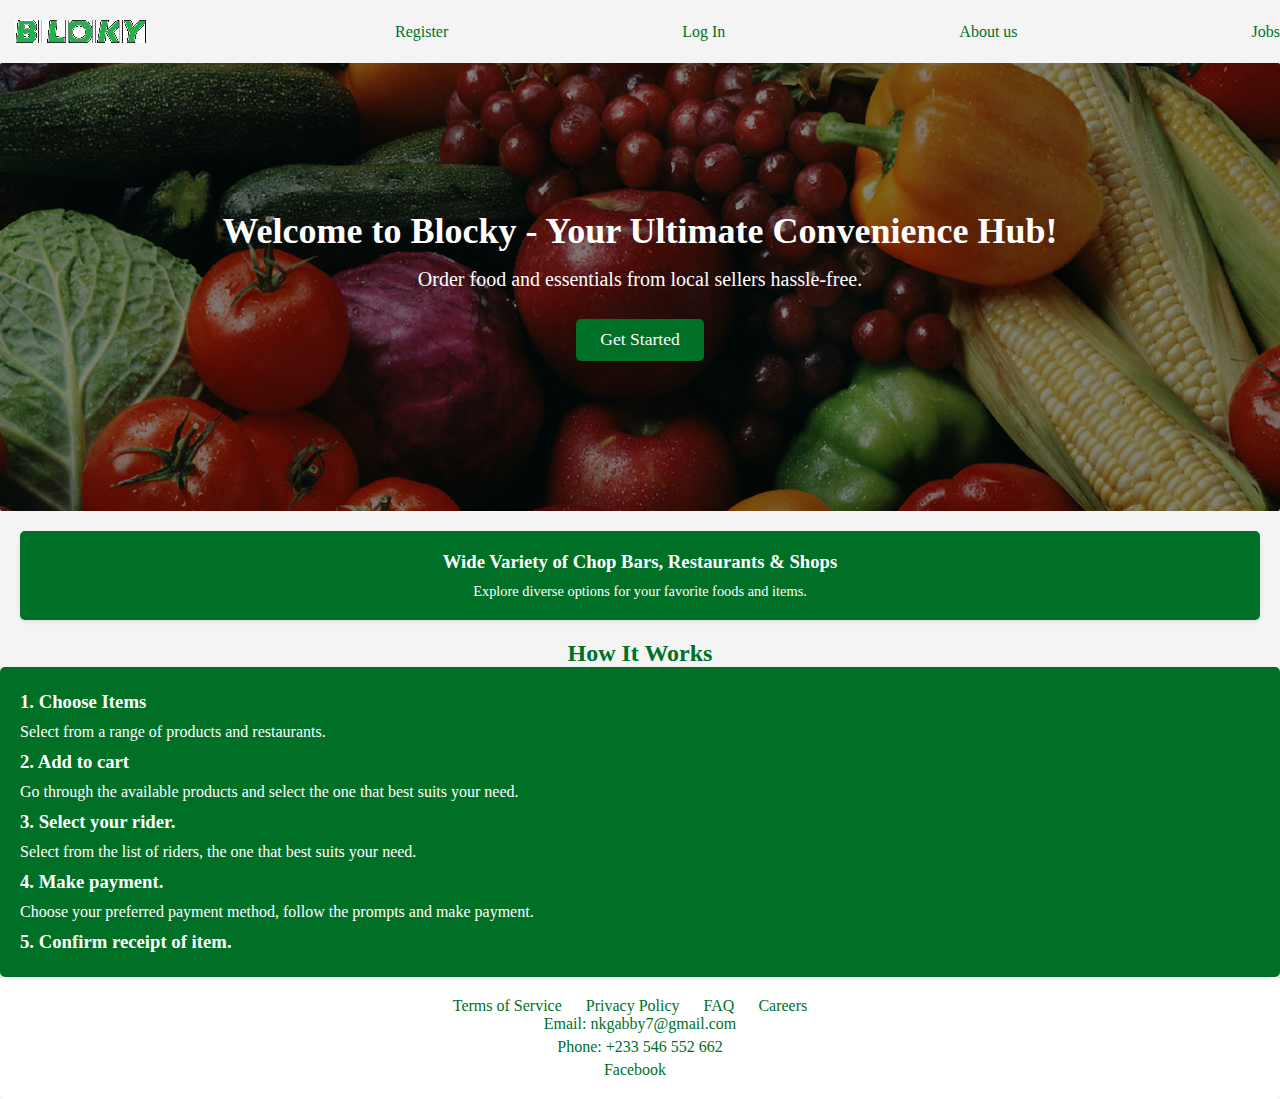
<file: index.html>
<!DOCTYPE html>
<html lang="en">
<head>
  <meta charset="UTF-8">
  <meta name="viewport" content="width=device-width, initial-scale=1.0">
  <title>Blocky - Order Food & Items Online</title>
  <link rel="stylesheet" href="styles.css"> 
</head>
<body>

  <!-- Header Section -->
  <header>
  
   <div>
    <ul>
        <img src="blocky.png" alt="">
        <li><a href="register.html">Register</a></li>
        <li><a href="loginpage.html">Log In</a></li>
        <li><a href="aboutus.html">About us</a></li>
        <li><a href="jobs.html">Jobs</a></li>

    </ul>

   </div>
    
</div>
  </header>

  <!-- Hero Section -->
  <section class="hero">
    <h1>Welcome to Blocky - Your Ultimate Convenience Hub!</h1>
    <p>Order food and essentials from local sellers hassle-free.</p>
    <a href="register.html" class="cta-button">Get Started</a>
  </section>

  <!-- Services/Features Section -->
  <section id="services">
   
    <div class="services-grid">
      <div class="service-item">
        <h3>Wide Variety of Chop Bars, Restaurants & Shops</h3>
        <p>Explore diverse options for your favorite foods and items.</p>
      </div>
      <!-- Other service items here -->
    </div>
  </section>

  <!-- How It Works Section -->
  <section id="how-it-works">
    <h2>How It Works</h2>
    <div class="steps">
      <div class="step">
        <h3>1. Choose Items</h3>
        <p>Select from a range of products and restaurants.</p>
        <h3>2. Add to cart</h3>
        <p>Go through the available products and select the one that best suits your need.<p>
        <h3>3. Select your rider.</h3>
        <p>Select from the list of riders, the one that best suits your need.</p>
        <h3>4. Make payment.</h3>
        <p>Choose your preferred payment method, follow the prompts and make payment.</p>
        <h3>5. Confirm receipt of item.</h3>
        </p>
      </div>
     
    </div>
  </section>

 

  <!-- Footer Section -->
  <footer>
    <div class="footer-links">
      <a href="#terms">Terms of Service</a>
      <a href="#privacy">Privacy Policy</a>
      <a href="#faq">FAQ</a>
      <a href="#careers">Careers</a>
    </div>
    <div class="contact-info">
      <p>Email: nkgabby7@gmail.com</p>
      <p>Phone: +233 546 552 662</p>
    </div>
    <div class="social-links">
      <a href="https://facebook.com/blocky" target="_blank">Facebook</a>
      <!-- Other social media links -->
    </div>
  </footer>

</body>
</html>
</file>
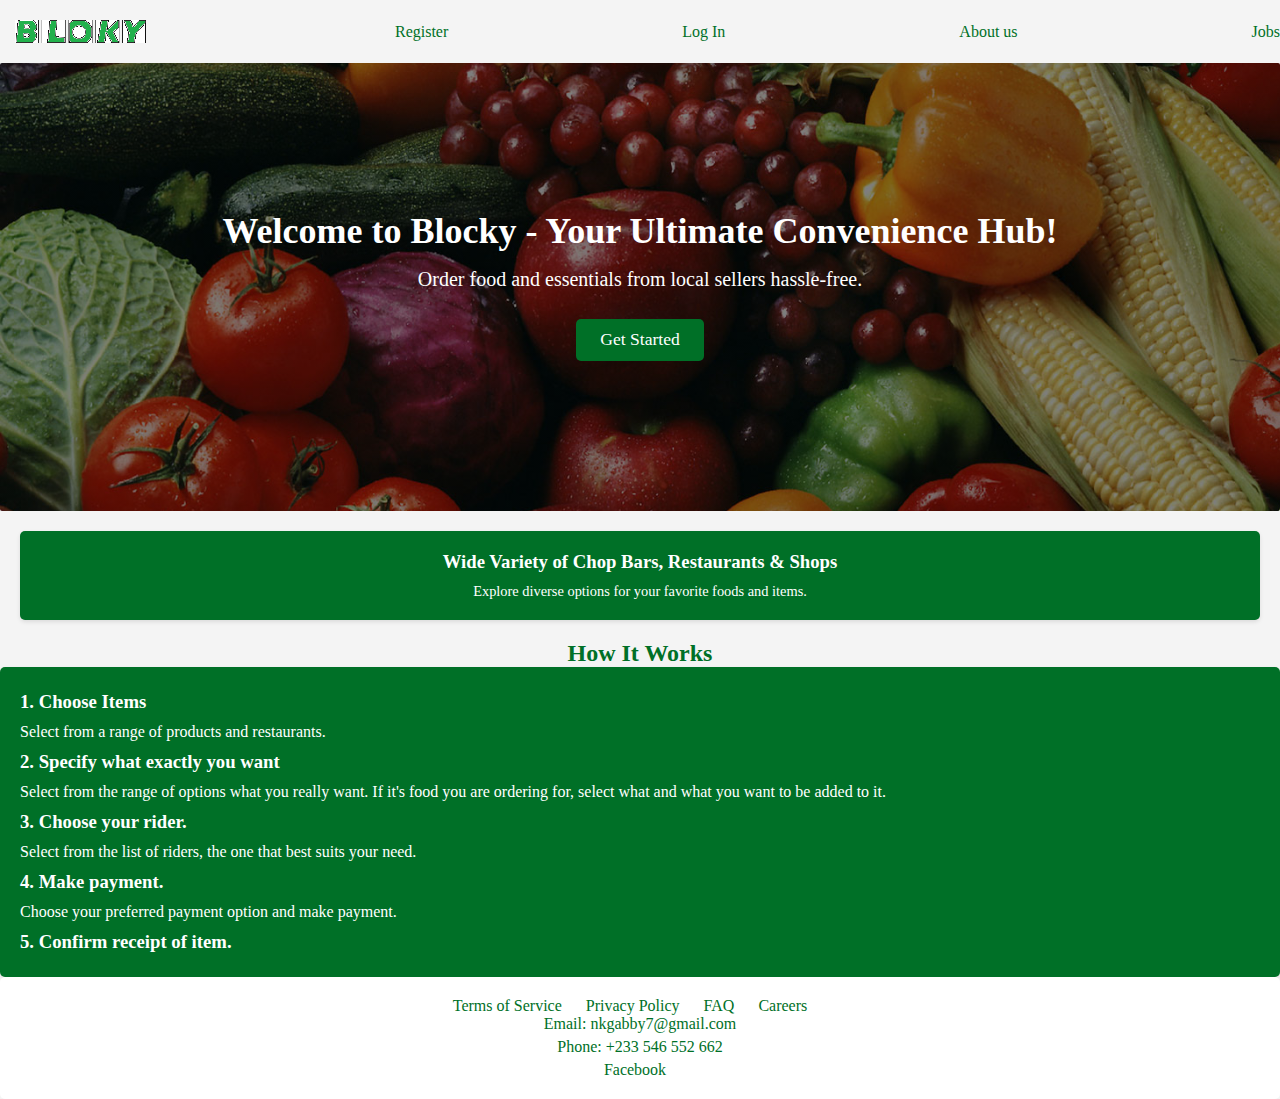
<file: website/index.html>
<!DOCTYPE html>
<html lang="en">
<head>
  <meta charset="UTF-8">
  <meta name="viewport" content="width=device-width, initial-scale=1.0">
  <title>Blocky - Order Food & Items Online</title>
  <link rel="stylesheet" href="styles.css"> 
</head>
<body>

  <!-- Header Section -->
  <header>
  
   <div>
    <ul>
        <img src="blocky.png" alt="">
        <li><a href="register.html">Register</a></li>
        <li><a href="loginpage.html">Log In</a></li>
        <li><a href="aboutus.html">About us</a></li>
        <li><a href="jobs.html">Jobs</a></li>

    </ul>

   </div>
    
</div>
  </header>

  <!-- Hero Section -->
  <section class="hero">
    <h1>Welcome to Blocky - Your Ultimate Convenience Hub!</h1>
    <p>Order food and essentials from local sellers hassle-free.</p>
    <a href="register.html" class="cta-button">Get Started</a>
  </section>

  <!-- Services/Features Section -->
  <section id="services">
   
    <div class="services-grid">
      <div class="service-item">
        <h3>Wide Variety of Chop Bars, Restaurants & Shops</h3>
        <p>Explore diverse options for your favorite foods and items.</p>
      </div>
      <!-- Other service items here -->
    </div>
  </section>

  <!-- How It Works Section -->
  <section id="how-it-works">
    <h2>How It Works</h2>
    <div class="steps">
      <div class="step">
        <h3>1. Choose Items</h3>
        <p>Select from a range of products and restaurants.</p>
        <h3>2. Specify what exactly you want</h3>
        <p>Select from the range of options what you really want. If it's food you are ordering for, select what and what you want to be added to it.
        <h3>3. Choose your rider.</h3>
        <p>Select from the list of riders, the one that best suits your need.</p>
        <h3>4. Make payment.</h3>
        <p>Choose your preferred payment option and make payment.</p>
        <h3>5. Confirm receipt of item.</h3>
        </p>
      </div>
     
    </div>
  </section>

 

  <!-- Footer Section -->
  <footer>
    <div class="footer-links">
      <a href="#terms">Terms of Service</a>
      <a href="#privacy">Privacy Policy</a>
      <a href="#faq">FAQ</a>
      <a href="#careers">Careers</a>
    </div>
    <div class="contact-info">
      <p>Email: nkgabby7@gmail.com</p>
      <p>Phone: +233 546 552 662</p>
    </div>
    <div class="social-links">
      <a href="https://facebook.com/blocky" target="_blank">Facebook</a>
      <!-- Other social media links -->
    </div>
  </footer>

</body>
</html>
</file>
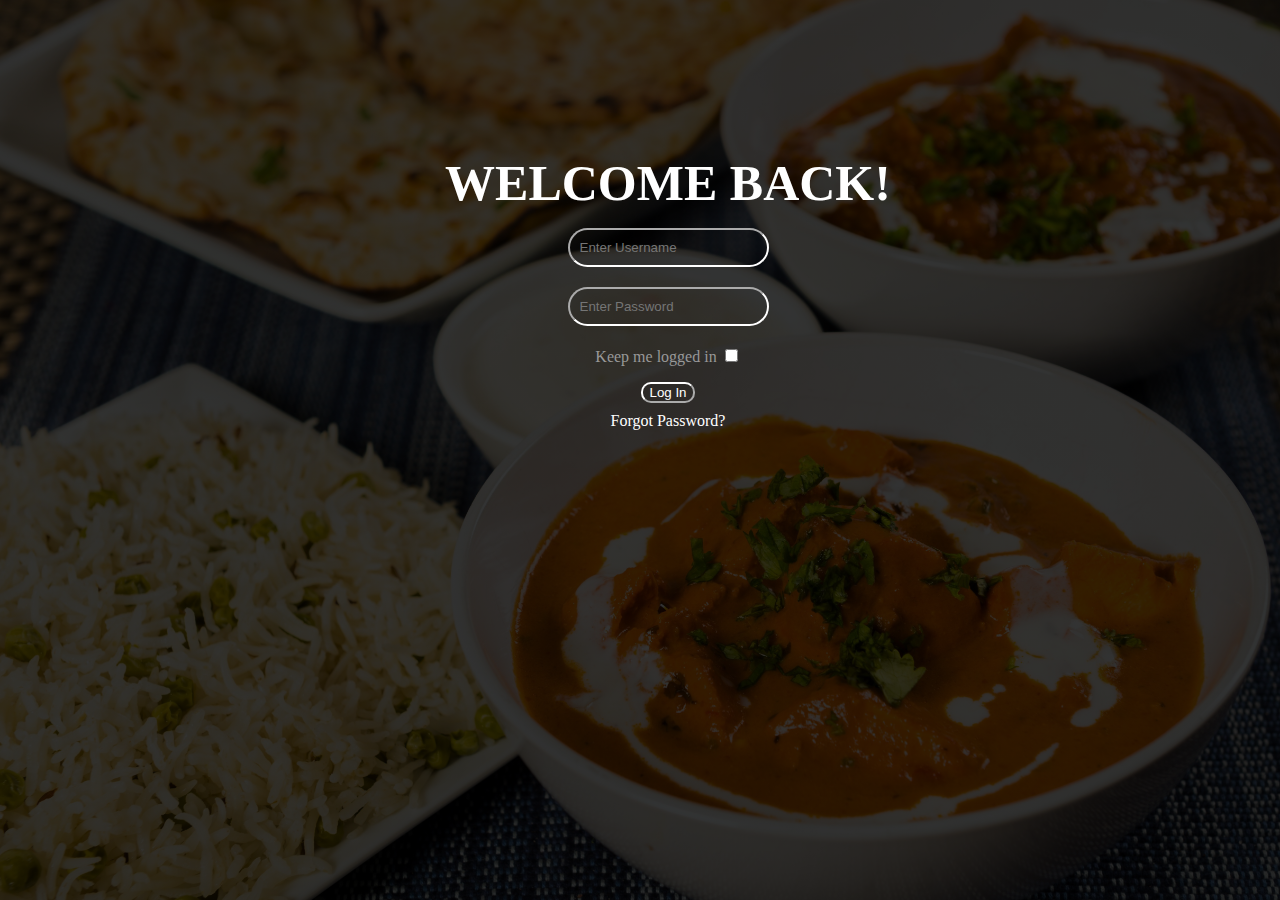
<file: loginpage.html>
<!DOCTYPE html>
<html lang="en">
<head>
    <meta charset="UTF-8">
    <meta name="viewport" content="width=device-width, initial-scale=1.0">
    <title>Log In</title>
    <link rel="stylesheet" href="loginstyles.css">
</head>
<body>
    
    <section class="Login">
   <div class=" welcome "> WELCOME BACK!</div>
    <div>
    </div>
    <div class="Username">
       <input type="text" placeholder="Enter Username"> 
    </div>
    <div>
        <div class=" password "></div>
    </div>
    <div class="Password">
        <input type="password" placeholder="Enter Password">
    </div>
    <div class="keep-me">Keep me logged in <input type="checkbox" name="logged-in" id=""></div>
    <div>
        <button> Log In</button>
    </div>
    <div><a href="forgot password form">Forgot Password?</a></div>
</section>
</body>
</html>
</file>
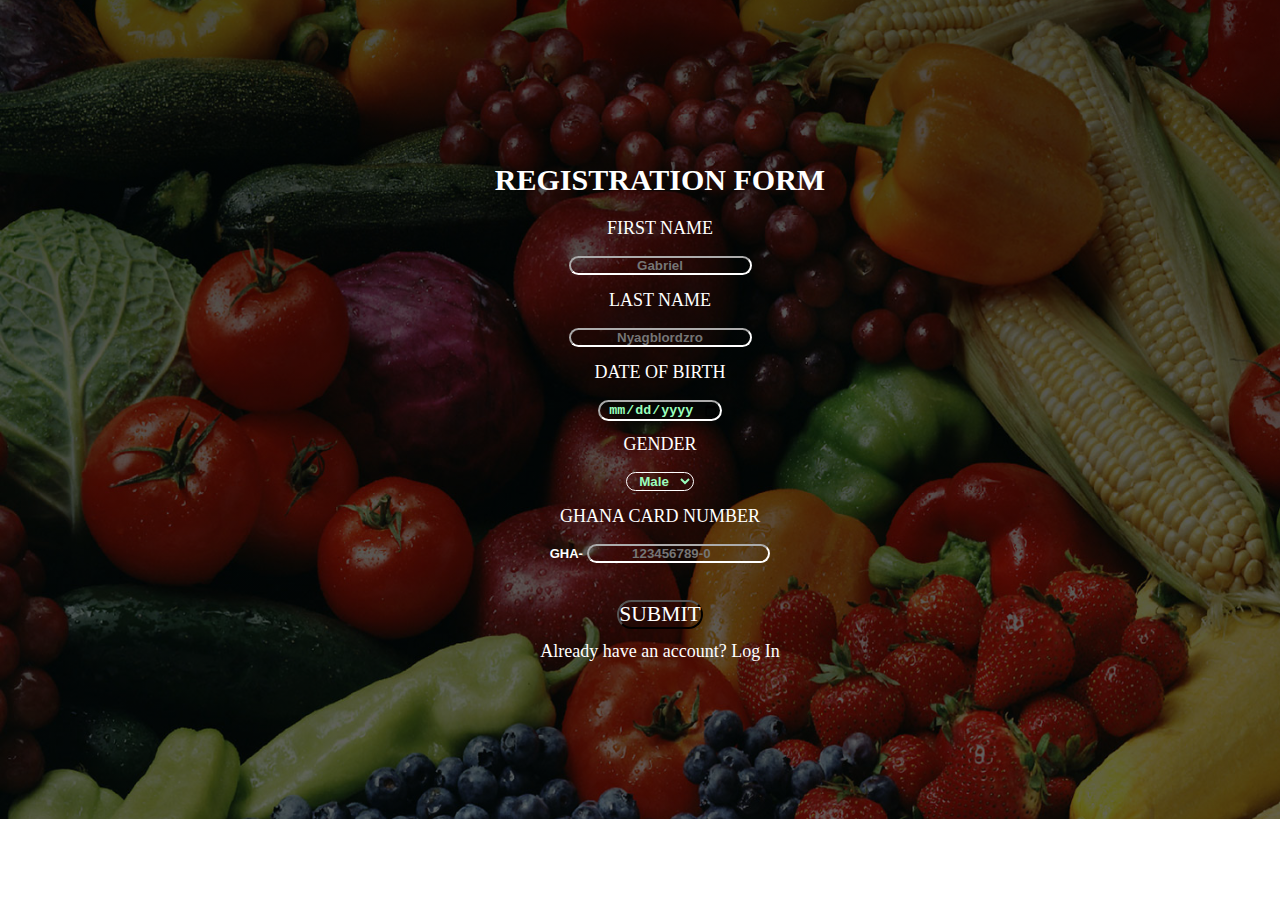
<file: register.html>
<!DOCTYPE html>
<html lang="en">
<head>
  <meta charset="UTF-8">
  <meta name="viewport" content="width=device-width, initial-scale=1.0">
  <title>Registration Page</title>
  <link rel="stylesheet" href="registerstyles.css">
</head>
<body>

  <form action="registration"><div class="registration-container">
    <div class="registration">REGISTRATION FORM</div>
    <div>FIRST NAME
      <div class="finput"><input type="text" placeholder="Gabriel" required></div>
     </div>
    <div>LAST NAME
      <div class="linput"><input type="text" placeholder="Nyagblordzro" required></div>
    </div>
    <div>DATE OF BIRTH
      <div class="dob-input"><input type="date" required></div>
    </div>
    <div>GENDER
      <div class="gender-input"> <select name="gender" id="gender" required>
        <option value="male"> Male</option>
        <option value="female">Female</option>
      </select></div>
    </div>
    <div>GHANA CARD NUMBER
      <div>
        <span>GHA-</span> 
        
        <input type="number" placeholder="123456789-0"></div>
    <button>SUBMIT</button> 
    </div>
  </form>
  Already have an account? <a href="loginpage.html">Log In</a>


</div>
</body>
</html>
</file>
<file: loginstyles.css>
body {
    
    position: relative;
    width: 100vw;
    height: fit-content;
    text-align: center;
    padding: 150px 20px;
    line-height: 1;
    justify-content: center;
    align-items: center;
    text-align: center;
    background-image:linear-gradient(rgba(0, 0, 0, 0.8),rgba(0, 0, 0, 0.8)), url(image\ 1.jpg);
    background-size: cover;
    background-position: center;
    background-repeat: no-repeat;
    background-attachment: fixed;
    background-position: 0%;
    ;
}
.welcome {
    font-size: 50px;
    color: white;
    font-weight: bolder;
    margin-bottom: 20px;

}
.password {
    text-align: left;
    color: white;

}

body section div input {
    padding: 10px;
    background-color: transparent;
    border-radius: 20px;
    size: 20px;
    margin-bottom: 20px;
    border-color: white;
}

.Username {
    color: white;
}

.keep-me {
    color: rgb(152, 152, 152);
    
}

body section div a {
    color: white;
    text-decoration: none;
}

body section div button {
    background-color: transparent;
    border-color: white;
    border-radius: 10px;
    color: white;
    margin-bottom: 10px;
}

body section div button:hover {
    background-color: green;
    box-shadow: 1px 1px white;
    transition: 80ms ease-in 1s ease-out;
    
}

.logged-in {
    color: transparent;
}
</file>
<file: registerstyles.css>
* {
margin: 0%;
padding: 0%;
}
.registration-container {
    position: absolute;
    width: 100vw;
    height: fit-content;
    text-align: center;
    padding: 150px 20px;
    line-height: 2;
    justify-content: center;
    align-items: center;
    text-align: center;
    color: white;
    background-image:linear-gradient(rgba(0, 0, 0, 0.7),rgba(0, 0, 0.2, 0.6)), url(image\ 2.jpeg);
    background-size: cover;
    background-position: center;
    background-repeat: no-repeat;
    background-attachment: fixed;
    background-position: 0%;
     animation: slideshow 30s infinite;
    animation-timing-function: ease-in-out;
    
  }

  @keyframes slideshow {
    0% {
      background-image: linear-gradient(rgba(0, 0, 0, 0.5), rgba(0, 0, 0, 0.5)), url(image\ 2.jpeg);
    }
    25% {
      background-image: linear-gradient(rgba(0, 0, 0, 0.5), rgba(0, 0, 0, 0.5)), url(image\ 3.jpg);
      /* Replace 'image\ 3.jpeg' with your second image */
    }
    50% {
      background-image: linear-gradient(rgba(0, 0, 0, 0.5), rgba(0, 0, 0, 0.5)), url(image\ 1.jpg);
      /* Replace 'image\ 4.jpeg' with your third image */
    }
    75% {
      background-image: linear-gradient(rgba(0, 0, 0, 0.5), rgba(0, 0, 0, 0.5)), url(image\ 4.jpeg);
      /* Replace 'image\ 5.jpeg' with your fourth image */
    }
    100% {
      background-image: linear-gradient(rgba(0, 0, 0, 0.5), rgba(0, 0, 0, 0.5)), url(image\ 5.jpg);
      /* Loop back to the first image */
    }
    

  }

  form a {
    font-weight: lighter;
    color: white;
    margin-left: 0px;
  }

.registration {
    color: white;
    font-size: 30px;
    font-weight: bolder;


}
div span {
    font-family: Arial, Helvetica, sans-serif;
}
div input {
    color: #9affbd ;
    border-color: white;
    font-weight: bolder;
    background-color: transparent;
    text-align: center;
    border-radius: 50px;
}
div input:active {
    box-shadow: black;

}
div select {
    color: #9affbd ;
    border-color: white;
    font-weight: bolder;
    background-color: transparent;
    text-align: center;
    border-radius: 50px;
    size: 20px;
}
div select option {
    color: #9affbd ;
    border-color: rgb(0, 0, 0);
    font-weight: bolder;
    background-color: transparent;
    text-align: center;
    border-radius: 50px;
}
button{
    background-color: transparent;
    color: white;
    font-family: 'Times New Roman', Times, serif;
    font-size: larger;
    border-radius: 50px;
    margin-top: 30px;
}

button:hover {
    background-color: green;
    box-shadow: white;
    transition: 80ms ease-in-out;
}
form {
    font-size: large;
}
body{
    overflow: hidden;
}
a {
    text-decoration: none;
    font-weight: bold;
    cursor: pointer;
}

a:hover{
    color: green;
}

form div span {
    font-size:small;
    font-weight: bold;
}
</file>
<file: styles.css>
/* Resetting default browser styles */
* {
    margin: 0%;
    padding: 0%;
    box-sizing: border-box;
    font-family: 'Times New Roman', Times, serif;
   
  }
  
  /* Body styles */
  body {
    font-family: Arial, sans-serif;
    background-color: #f4f4f4;
    color: #000000;;
    margin: 0;
    padding: 0%;
  }
  
  /* Header styles */
  header{
@media screen and (max-width: 700px) {
  display: none;
  
}

   

  }
  header div ul {
    display: flex;
    align-items: center;
    justify-content: space-between;
    list-style-type: none;
  }
  header div ul li a{
    text-decoration: none;
    list-style-type: none;
    color: #007027;
  }
  header div ul li a:hover{
    color: #000000;
    font-weight: bolder;
    transition-duration: 5s ease;
    text-decoration: underline;

  }
header div img{
    padding: 20px 15px;
    
}
  
  /* Hero section styles */
  .hero {
    position: relative;
    width: 100vw;
    height: fit-content;
    text-align: center;
    padding: 150px 20px;
    line-height: 1;
    justify-content: center;
    align-items: center;
    text-align: center;
    background-image:linear-gradient(rgba(0, 0, 0, 0.5),rgba(0, 0, 0, 0.5)), url(image\ 2.jpeg);
    background-size: cover;
    background-position: center;
    background-repeat: no-repeat;
    background-attachment: fixed;
    background-position: 0%;
    border-radius: 2px;
    animation: slideshow 1min infinite;
    animation-timing-function: ease-in-out;
    
  }

  @keyframes slideshow {
    0% {
      background-image: linear-gradient(rgba(0, 0, 0, 0.5), rgba(0, 0, 0, 0.5)), url(image\ 2.jpeg);
    }
    25% {
      background-image: linear-gradient(rgba(0, 0, 0, 0.5), rgba(0, 0, 0, 0.5)), url(image\ 3.jpg);
      /* Replace 'image\ 3.jpeg' with your second image */
    }
    50% {
      background-image: linear-gradient(rgba(0, 0, 0, 0.5), rgba(0, 0, 0, 0.5)), url(image\ 1.jpg);
      /* Replace 'image\ 4.jpeg' with your third image */
    }
    75% {
      background-image: linear-gradient(rgba(0, 0, 0, 0.5), rgba(0, 0, 0, 0.5)), url(image\ 4.jpeg);
      /* Replace 'image\ 5.jpeg' with your fourth image */
    }
    100% {
      background-image: linear-gradient(rgba(0, 0, 0, 0.5), rgba(0, 0, 0, 0.5)), url(image\ 5.jpg);
      /* Loop back to the first image */
    }
    
  }
  .hero h1 {
    font-size: 36px;
    margin-bottom: 20px;
    color: white;
    text-shadow: #000000;
  }
  
  .hero p {
    
    font-size: 20px;
    margin-bottom: 30px;
    color: white;
  }

  .hero img {
    background-size: cover;
    margin-right: 10%;
  }
  
  .cta-button {
    display: inline-block;
    padding: 12px 24px;
    text-decoration: none;
    background-color: #007027;
    color: #fff;
    border-radius: 5px;
    font-size: 1.1rem;
    transition: background-color 0.9s ease;
  }
  
  .cta-button:hover {
    background-color: #ffffff;
    color: #794500;
    border: #0007cc;
    border-radius: 5px;
    border-color: #0007cc;
    border-style: none;
    transition-duration: 0.9s;
    box-shadow: #333;
  }
  
  /* Services section styles */
  .services-grid {
    display: grid;
    grid-template-columns: repeat(auto-fit, minmax(250px, 1fr));
    gap: 20px;
    padding: 20px;
  }
  
  .services {
    background-color: #007027;
    padding: 20px;
    border-radius: 5px;
    box-shadow: 0px 2px 4px rgba(0, 0, 0, 0.1);
  }
  .service-item {
    background-color: #007027;
    padding: 20px;
    border-radius: 5px;
    box-shadow: 0px 2px 4px rgba(0, 0, 0, 0.1);
  }
  
  .service-item h3 {
    color: white;
    margin-bottom: 10px;
    align-content: center;
    text-align: center;
  }
  
  .service-item p {
    color: white;
    font-size: 0.9rem;
    text-align: center;
  }

  section h2 {
    color: #007027;
    text-align: center;
  }
  
  .step {
    background-color: #007027;
    line-height: 30px;
    padding: 20px;
    border-radius: 5px;
    box-shadow: 0px 2px 4px rgba(0, 0, 0, 0.1);

  }

  .step {
    color: white;
  }
  /* Footer styles */
  footer {
    background-color: #ffffff;
    color: #007027;
    padding: 20px;
    text-align: center;
    border-radius: 5px;
  }
  
  .footer-links a {
    color: #007027;
    text-decoration: none;
    margin-right: 20px;
  }
  
  .contact-info p {
    margin-bottom: 5px;
  }
  
  .social-links a {
    color: #007027;
    text-decoration: none;
    margin-right: 10px;
  }
</file>
<file: website/styles.css>
/* Resetting default browser styles */
* {
    margin: 0%;
    padding: 0%;
    box-sizing: border-box;
    font-family: 'Times New Roman', Times, serif;
   
  }
  
  /* Body styles */
  body {
    font-family: Arial, sans-serif;
    background-color: #f4f4f4;
    color: #000000;;
    margin: 0;
    padding: 0%;
  }
  
  /* Header styles */
  header{
@media screen and (max-width: 768px) {
  display: none;
  
}

   

  }
  header div ul {
    display: flex;
    align-items: center;
    justify-content: space-between;
    list-style-type: none;
  }
  header div ul li a{
    text-decoration: none;
    list-style-type: none;
    color: #007027;
  }
  header div ul li a:hover{
    color: #000000;
    font-weight: bolder;
    transition-duration: 5s ease;
    text-decoration: underline;

  }
header div img{
    padding: 20px 15px;
    
}
  
  /* Hero section styles */
  .hero {
    position: relative;
    width: 100vw;
    height: fit-content;
    text-align: center;
    padding: 150px 20px;
    line-height: 1;
    justify-content: center;
    align-items: center;
    text-align: center;
    background-image:linear-gradient(rgba(0, 0, 0, 0.5),rgba(0, 0, 0, 0.5)), url(image\ 2.jpeg);
    background-size: cover;
    background-position: center;
    background-repeat: no-repeat;
    background-attachment: fixed;
    background-position: 0%;
    border-radius: 2px;
    animation: slideshow 30s infinite;
    animation-timing-function: ease-in-out;
    
  }

  @keyframes slideshow {
    0% {
      background-image: linear-gradient(rgba(0, 0, 0, 0.5), rgba(0, 0, 0, 0.5)), url(image\ 2.jpeg);
    }
    25% {
      background-image: linear-gradient(rgba(0, 0, 0, 0.5), rgba(0, 0, 0, 0.5)), url(image\ 3.jpg);
      /* Replace 'image\ 3.jpeg' with your second image */
    }
    50% {
      background-image: linear-gradient(rgba(0, 0, 0, 0.5), rgba(0, 0, 0, 0.5)), url(image\ 1.jpg);
      /* Replace 'image\ 4.jpeg' with your third image */
    }
    75% {
      background-image: linear-gradient(rgba(0, 0, 0, 0.5), rgba(0, 0, 0, 0.5)), url(image\ 4.jpeg);
      /* Replace 'image\ 5.jpeg' with your fourth image */
    }
    100% {
      background-image: linear-gradient(rgba(0, 0, 0, 0.5), rgba(0, 0, 0, 0.5)), url(image\ 5.jpg);
      /* Loop back to the first image */
    }
    
  }
  .hero h1 {
    font-size: 36px;
    margin-bottom: 20px;
    color: white;
    text-shadow: #000000;
  }
  
  .hero p {
    
    font-size: 20px;
    margin-bottom: 30px;
    color: white;
  }

  .hero img {
    background-size: cover;
    margin-right: 10%;
  }
  
  .cta-button {
    display: inline-block;
    padding: 12px 24px;
    text-decoration: none;
    background-color: #007027;
    color: #fff;
    border-radius: 5px;
    font-size: 1.1rem;
    transition: background-color 0.9s ease;
  }
  
  .cta-button:hover {
    background-color: #ffffff;
    color: #794500;
    border: #0007cc;
    border-radius: 5px;
    border-color: #0007cc;
    border-style: none;
    transition-duration: 0.9s;
    box-shadow: #333;
  }
  
  /* Services section styles */
  .services-grid {
    display: grid;
    grid-template-columns: repeat(auto-fit, minmax(250px, 1fr));
    gap: 20px;
    padding: 20px;
  }
  
  .services {
    background-color: #007027;
    padding: 20px;
    border-radius: 5px;
    box-shadow: 0px 2px 4px rgba(0, 0, 0, 0.1);
  }
  .service-item {
    background-color: #007027;
    padding: 20px;
    border-radius: 5px;
    box-shadow: 0px 2px 4px rgba(0, 0, 0, 0.1);
  }
  
  .service-item h3 {
    color: white;
    margin-bottom: 10px;
    align-content: center;
    text-align: center;
  }
  
  .service-item p {
    color: white;
    font-size: 0.9rem;
    text-align: center;
  }

  section h2 {
    color: #007027;
    text-align: center;
  }
  
  .step {
    background-color: #007027;
    line-height: 30px;
    padding: 20px;
    border-radius: 5px;
    box-shadow: 0px 2px 4px rgba(0, 0, 0, 0.1);

  }

  .step {
    color: white;
  }
  /* Footer styles */
  footer {
    background-color: #ffffff;
    color: #007027;
    padding: 20px;
    text-align: center;
    border-radius: 5px;
  }
  
  .footer-links a {
    color: #007027;
    text-decoration: none;
    margin-right: 20px;
  }
  
  .contact-info p {
    margin-bottom: 5px;
  }
  
  .social-links a {
    color: #007027;
    text-decoration: none;
    margin-right: 10px;
  }
</file>
